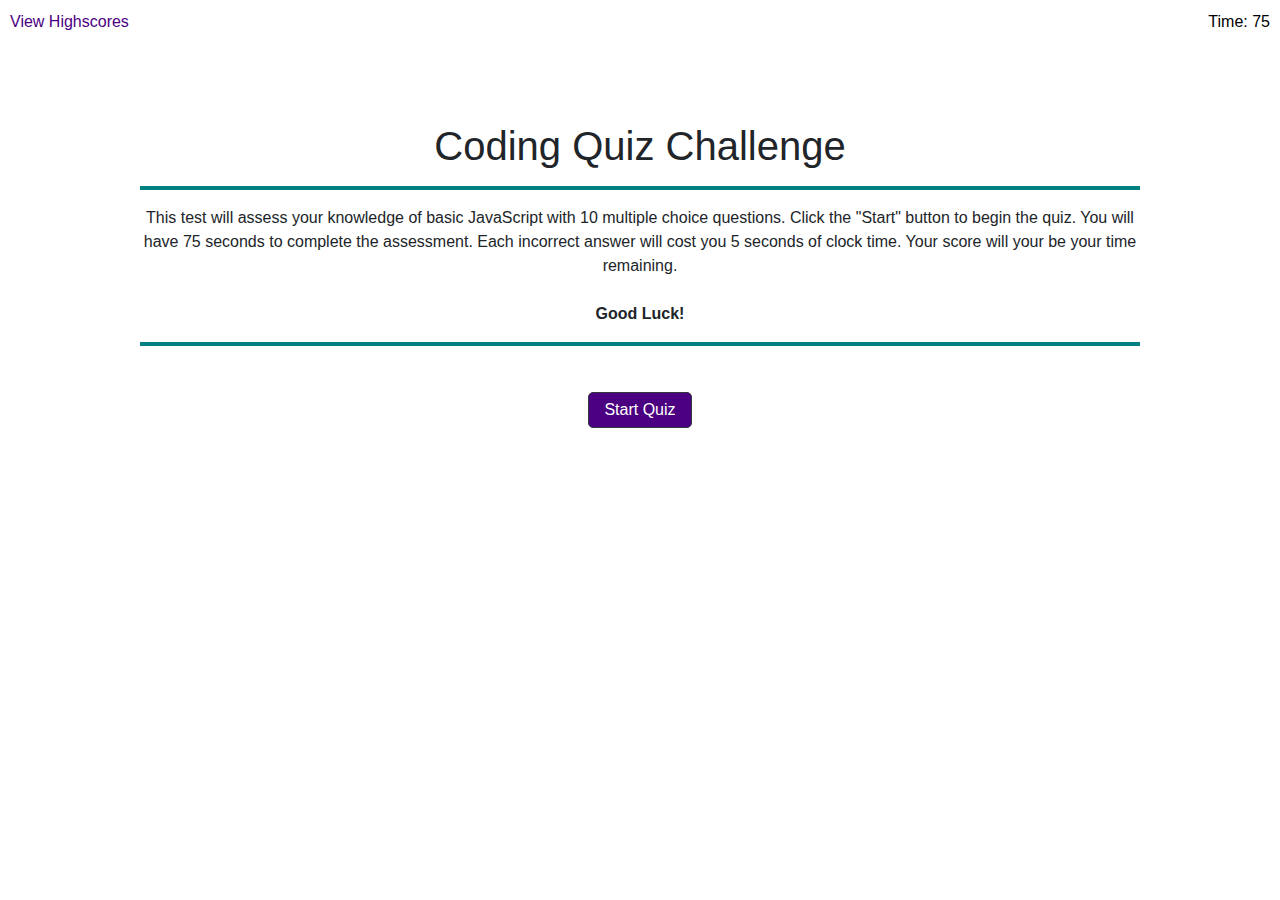
<file: index.html>
<!DOCTYPE html>
<html lang="en-us">

<head>
    <meta charset="UTF-8">
    <meta name="viewport" content="width=device-width, initial-scale=1.0, shrink-to-fit=no">
    <title>Coding Quiz Challenge</title>
    <link rel="stylesheet" href="https://stackpath.bootstrapcdn.com/bootstrap/4.3.1/css/bootstrap.min.css">
    <script src="https://ajax.googleapis.com/ajax/libs/jquery/3.4.0/jquery.min.js"></script>
    <link rel="stylesheet" href="assets/style.css">
</head>

<body>


    <!-- DEFINES THE QUIZ CONTAINER -->
    <header>
        <div class="highScore">View Highscores</div>
        <div class="timer">Time: 75</div>
    </header>
    <div class="container" id="quizContainer">
        <!-- DEFINES FIRST ROW -->

        <div class="row">
            <!-- FIRST COLUMN CONTAINS A CARD DISPLAYING GAME INFO -->
            <div class="col-lg-12">
                <!-- CARD DISPLAY WITH START BUTTON -->
                <div class="card" style="width: 100%">
                    
                    <div class="card-body">
                        <h1 class="card-title">Coding Quiz Challenge</h1>
                        <hr id = "win"/>
                        <p class="card-text">This test will assess your knowledge of basic 
                            
                            JavaScript with 10 multiple choice questions.
                            
                            Click the "Start" button to begin the quiz. 
                            
                            You will have 75 seconds to complete the assessment.
                            
                            Each incorrect answer will cost you 5 seconds of clock time.
                            
                            Your score will your be your time remaining. 
                            <br>
                           <br>
                            <strong>Good Luck!</strong> 
                        </p>
                        <hr id = "win"/>
                    </div>
                    <div>
                        <div>
                            <button type="button" class="btn btn-dark" id="start">Start Quiz</button>
                        </div>
                    </div>
                </div>
            </div>

            <!-- SECOND COLUMN IN THE ROW -->
            <div class="col-lg-12" id="removePadding">

                <br>
                <!-- DISPLAYS THE CURRENT QUESTION  -->
                <div class="question-display"></div>
                <br>
                <!-- DISPLAYS THE BUTTON ARRAY  -->
                <ul id="button-display"></ul>
                
                <!-- DISPLAYS WHETHER USER IS RIGHT OR WRONG -->
                <div class="areYouRight"></div>
              
                <!-- DISPLAYS THE LAST PAGE WITH STATS AND GETS INITIALS FOR HIGH SCORE  -->
                <div class="final-page" style="display: none">
                    <div id="message"></div>
                    <div id="score"></div>
                    <div id="correct"></div>
                    <div id="incorrect"></div>
                    <br>
                    <div id="initials">
                        <form>
                            Enter initials:<input type="text" placeholder="Enter initials here" id= "userInput" name="initials">
                            <input type="button" id ="submitInitials" style = "color:white;" value="Submit">
                        </form>
                    </div>
                    <div id="photo"></div>
                  
                </div>
                <div class="highScorePage" style="display:none">
                    <h1 id="hsTitle">Highscores</h1>
                    <hr id = "win"/>
                    <ul id="hsArray"></ul>
                    <div>
                            <button type="button"  id="goBack">Go Back</button>
                            <button type="button"  id="resetScores">Reset Highscores</button>
                        </div>
                </div>
            </div>
        </div>
    </div>
    </div>
    <!-- LINK TO JAVASCRIPT FILE -->
    <script src="assets/script.js"></script>

</body>

</html>
</file>
<file: assets/style.css>
body {
    background: white; 
}

header {
    width:100%;
}

#win {
    border:2px solid teal;
    
}

#lose {
    border:2px solid red;
}

form{
    display:flex; 
}

li{
    list-style-type: none;
}
input{
    margin-left:10px;
}

.display-4 {
    color: white; 
    font-weight: bolder; 
}

.lead { 
    color: white; 
    font-weight: bolder; 
}

.btn-dark {
    justify-content: center; 
    margin: 10px; 
}

#button-display{
    padding-left:0px !important;
    width:100%;
}

.container { 
    background: white; 
    padding: 50px; 
}

#message{
    width:100%;
}
.card{
    margin-top:5%;
    text-align: center;
    border: none;
}

.card-title{
    margin-bottom: 10px;
}

.timer { 
    color: black; 
    float:right;
    text-align: right;
    align-content: right;
    padding:10px; 
    font-family: Verdana, Geneva, Tahoma, sans-serif; 
}

.highScore{
    color: #4B0082; 
    float:left;
    text-align: left;
    align-content: left;
    padding: 10px; 
    font-family: Verdana, Geneva, Tahoma, sans-serif; 
}
.question-display { 
    color:black;
    font-weight: bold; 
    font-family: Verdana, Geneva, Tahoma, sans-serif; 
    font-size: 24px;
}

#resetScores, #goBack, #start, .answerButton{
    text-align: center;
    background: #4B0082;
    color: white; 
    border-radius: 5px;
    width: auto; 
    margin: 10px ; 
    padding:5px 15px 5px 15px;
}

#resetScores, #goBack, .answerButton{
    margin: 10px 0px 10px 0px; 
    
}

.areYouRight{
    font-size:20px;
    font-weight: bold;
}
#submitInitials{
    display: inline; 
    margin-left:10px; 
    background:#4B0082; 
    color:black; 
    border-radius: 5px;
}
.answerButton:hover{
    opacity: 0.6
}
#hsTitle{
    font-weight: bold;
}

#userInput{
    border:1px solid lightgrey;
    
}
#hsArray{
    padding: 5px 0px 0px 0px;
}
#hsArray li{
    border:1px solid lightgrey;
    background:#ede1f7;
    margin: 10px 0px 0px 0px;
    padding:2px 2px 2px 10px;
    font-family: Verdana, Geneva, Tahoma, sans-serif; 
    color:black !important;
    
    width:100%;
}
    
#hsArray li:hover{
    opacity: 80%;
}

@media only screen and (max-width: 800px) {
    #button-display{
        width:75%;
    }
  }

  @media only screen and (max-width: 520px) {
    #button-display{
        width:100%;
    }
    .card-title{
        font-size: 36px;
    }
    form{
        display: block;
        margin:10px 0px 0px 0px;
    }
        #submitInitials{
            
            margin-top:10px; 
    
        }
        .question-display {
            font-size: 20px;
        }
        .card-body{
            padding:0px;
        }
        #removePadding{
            padding: 0px !important;
        }

        #win, #lose{
            margin:5px 0px 5px 0px;  
        }
      .card-text{
          margin: 0px;
      }
    
  }
</file>
